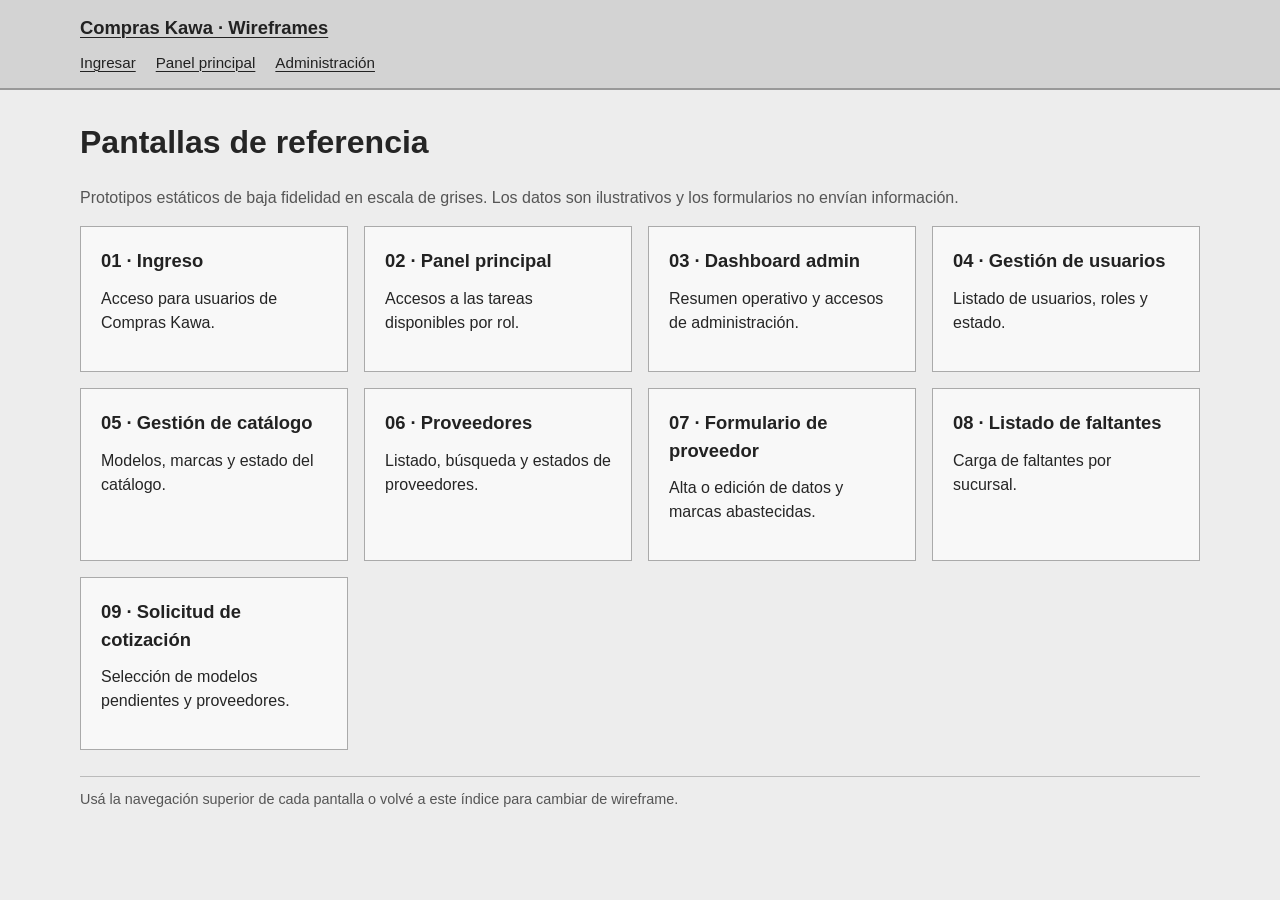
<file: docs/wireframes/index.html>
<!doctype html>
<html lang="es">
<head>
  <meta charset="utf-8">
  <meta name="viewport" content="width=device-width, initial-scale=1">
  <title>Wireframes · Compras Kawa</title>
  <link rel="stylesheet" href="wireframes.css">
</head>
<body>
  <a class="skip-link" href="#contenido">Saltar al contenido</a>
  <header class="topbar">
    <a class="brand" href="index.html">Compras Kawa · Wireframes</a>
    <nav aria-label="Navegación principal"><a href="login.html">Ingresar</a><a href="panel.html">Panel principal</a><a href="admin-dashboard.html">Administración</a></nav>
  </header>
  <main class="container" id="contenido">
    <h1>Pantallas de referencia</h1>
    <p class="muted">Prototipos estáticos de baja fidelidad en escala de grises. Los datos son ilustrativos y los formularios no envían información.</p>
    <div class="card-grid">
      <article class="card"><h2><a href="login.html">01 · Ingreso</a></h2><p>Acceso para usuarios de Compras Kawa.</p></article>
      <article class="card"><h2><a href="panel.html">02 · Panel principal</a></h2><p>Accesos a las tareas disponibles por rol.</p></article>
      <article class="card"><h2><a href="admin-dashboard.html">03 · Dashboard admin</a></h2><p>Resumen operativo y accesos de administración.</p></article>
      <article class="card"><h2><a href="usuarios.html">04 · Gestión de usuarios</a></h2><p>Listado de usuarios, roles y estado.</p></article>
      <article class="card"><h2><a href="catalogo.html">05 · Gestión de catálogo</a></h2><p>Modelos, marcas y estado del catálogo.</p></article>
      <article class="card"><h2><a href="proveedores.html">06 · Proveedores</a></h2><p>Listado, búsqueda y estados de proveedores.</p></article>
      <article class="card"><h2><a href="proveedor-formulario.html">07 · Formulario de proveedor</a></h2><p>Alta o edición de datos y marcas abastecidas.</p></article>
      <article class="card"><h2><a href="faltantes-formulario.html">08 · Listado de faltantes</a></h2><p>Carga de faltantes por sucursal.</p></article>
      <article class="card"><h2><a href="solicitud-cotizacion.html">09 · Solicitud de cotización</a></h2><p>Selección de modelos pendientes y proveedores.</p></article>
    </div>
    <p class="footer-note">Usá la navegación superior de cada pantalla o volvé a este índice para cambiar de wireframe.</p>
  </main>
</body>
</html>
</file>
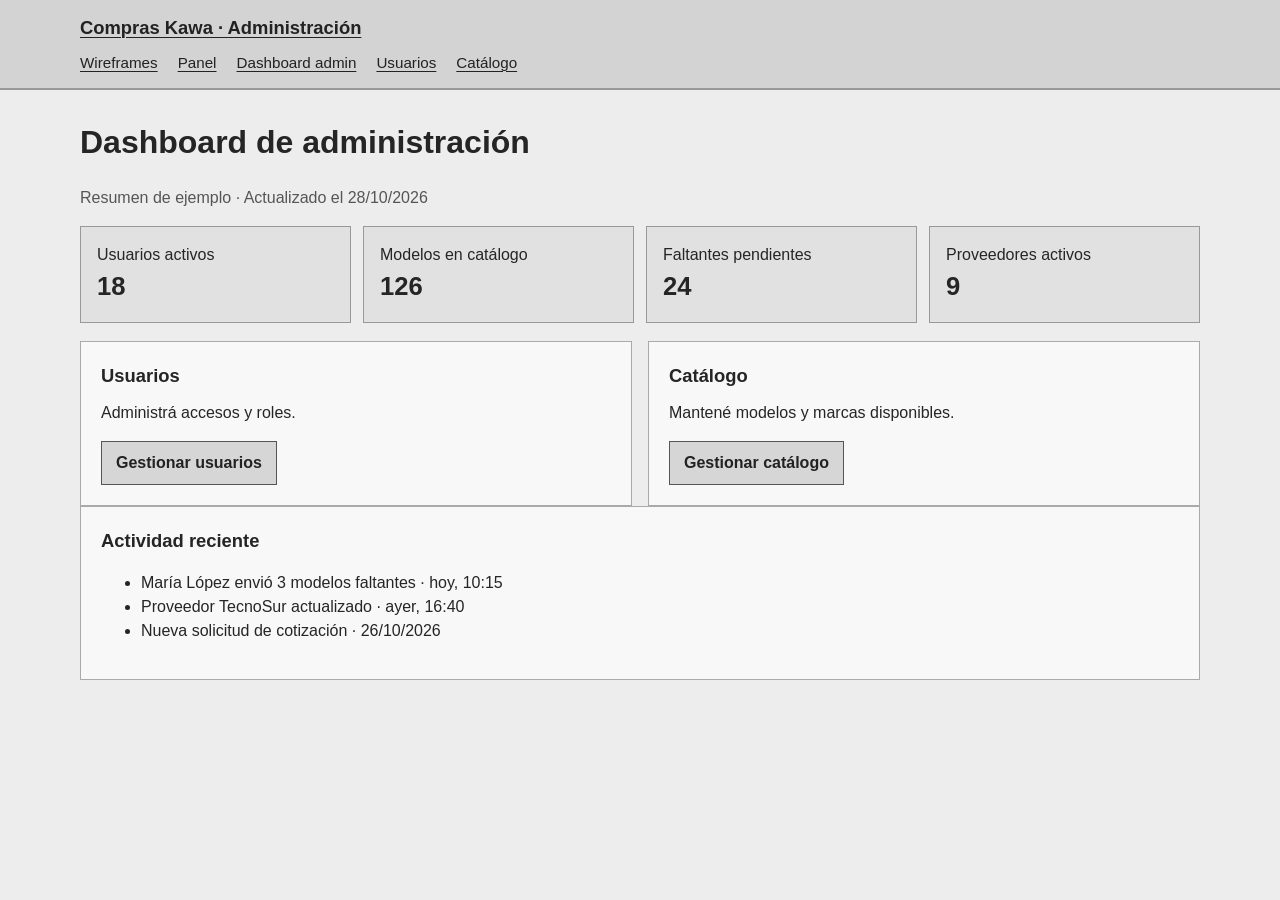
<file: docs/wireframes/admin-dashboard.html>
<!doctype html>
<html lang="es">
<head>
  <meta charset="utf-8">
  <meta name="viewport" content="width=device-width, initial-scale=1">
  <title>Dashboard de administración · Compras Kawa</title>
  <link rel="stylesheet" href="wireframes.css">
</head>
<body>
  <a class="skip-link" href="#contenido">Saltar al contenido</a>
  <header class="topbar"><a class="brand" href="index.html">Compras Kawa · Administración</a><nav aria-label="Navegación principal"><a href="index.html">Wireframes</a><a href="panel.html">Panel</a><a href="admin-dashboard.html" aria-current="page">Dashboard admin</a><a href="usuarios.html">Usuarios</a><a href="catalogo.html">Catálogo</a></nav></header>
  <main class="container" id="contenido">
    <h1>Dashboard de administración</h1>
    <p class="muted">Resumen de ejemplo · Actualizado el 28/10/2026</p>
    <section class="metrics" aria-label="Indicadores">
      <div class="metric"><span>Usuarios activos</span><strong>18</strong></div>
      <div class="metric"><span>Modelos en catálogo</span><strong>126</strong></div>
      <div class="metric"><span>Faltantes pendientes</span><strong>24</strong></div>
      <div class="metric"><span>Proveedores activos</span><strong>9</strong></div>
    </section>
    <div class="card-grid">
      <section class="card"><h2>Usuarios</h2><p>Administrá accesos y roles.</p><a class="button" href="usuarios.html">Gestionar usuarios</a></section>
      <section class="card"><h2>Catálogo</h2><p>Mantené modelos y marcas disponibles.</p><a class="button" href="catalogo.html">Gestionar catálogo</a></section>
    </div>
    <section class="panel"><h2>Actividad reciente</h2><ul><li>María López envió 3 modelos faltantes · hoy, 10:15</li><li>Proveedor TecnoSur actualizado · ayer, 16:40</li><li>Nueva solicitud de cotización · 26/10/2026</li></ul></section>
  </main>
</body>
</html>
</file>
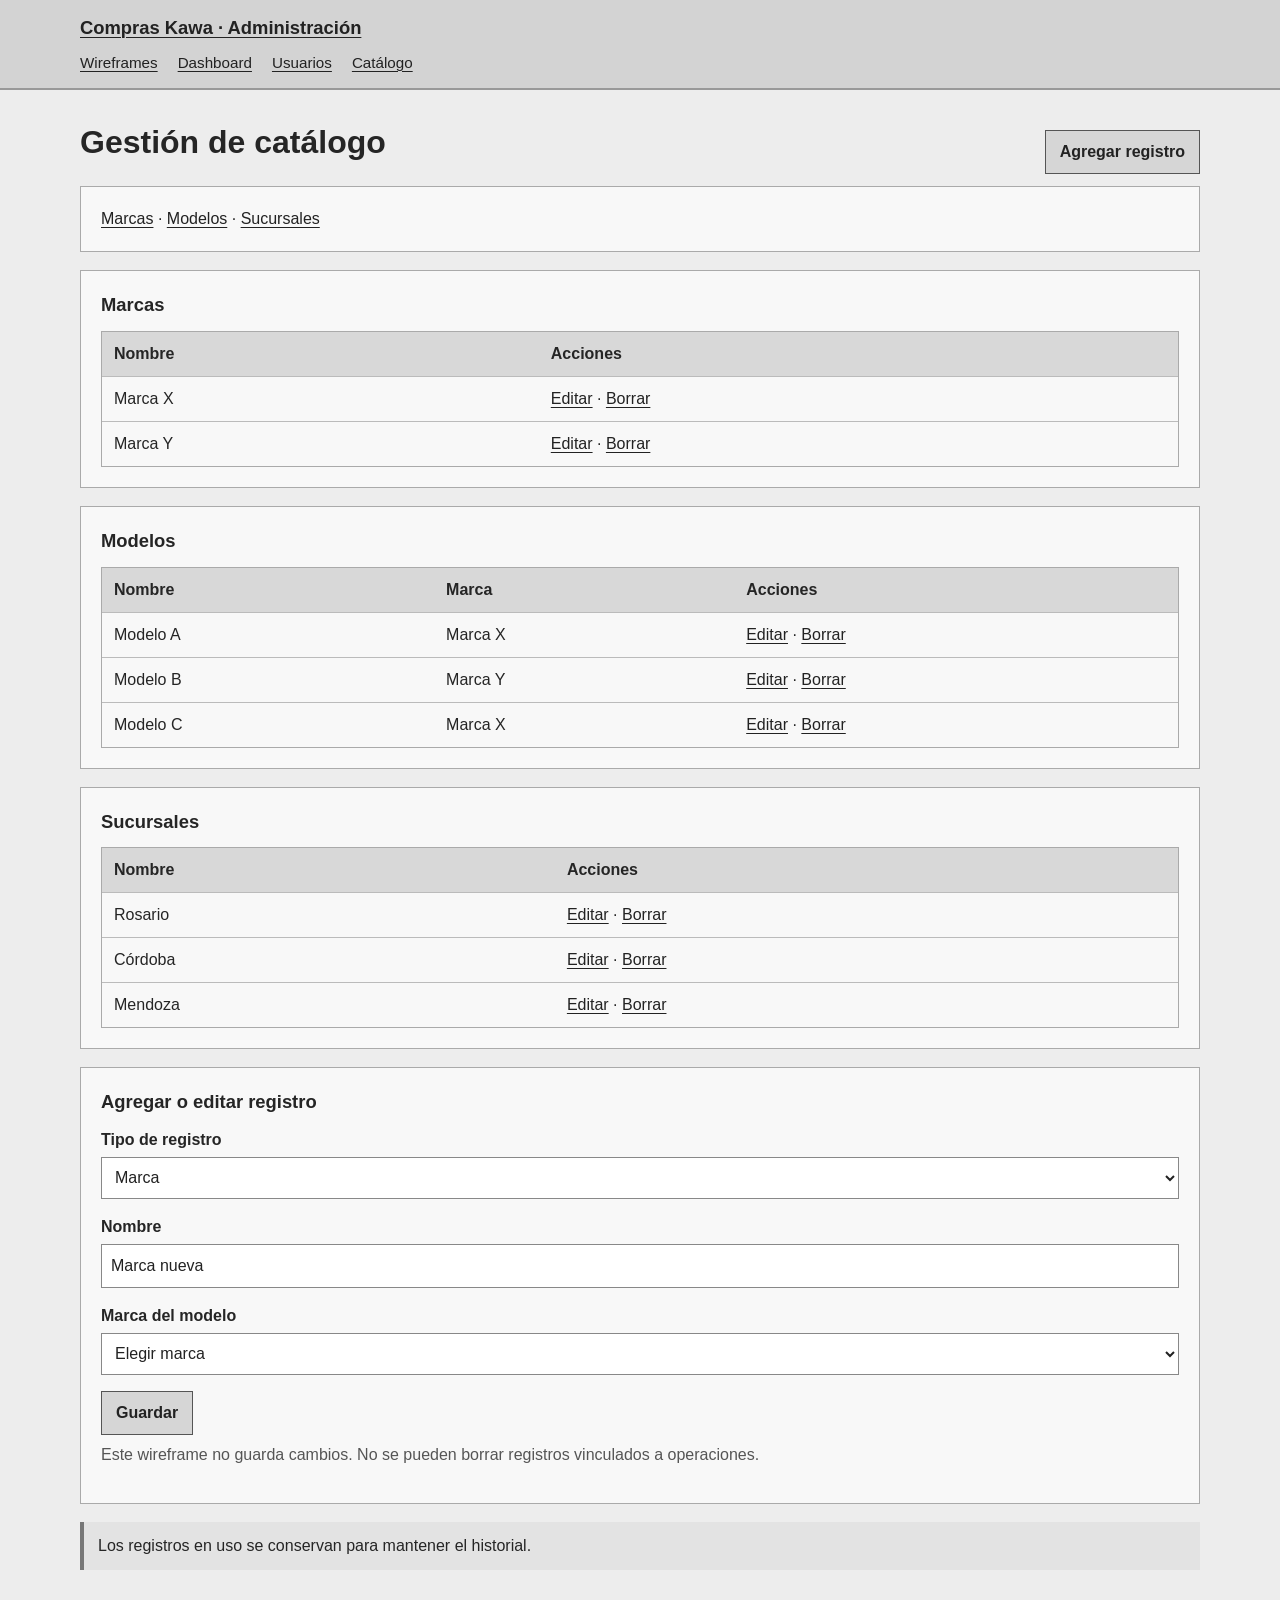
<file: docs/wireframes/catalogo.html>
<!doctype html>
<html lang="es">
<head>
  <meta charset="utf-8">
  <meta name="viewport" content="width=device-width, initial-scale=1">
  <title>Gestión de catálogo · Compras Kawa</title>
  <link rel="stylesheet" href="wireframes.css">
</head>
<body>
  <a class="skip-link" href="#contenido">Saltar al contenido</a>
  <header class="topbar"><a class="brand" href="index.html">Compras Kawa · Administración</a><nav aria-label="Navegación principal"><a href="index.html">Wireframes</a><a href="admin-dashboard.html">Dashboard</a><a href="usuarios.html">Usuarios</a><a href="catalogo.html" aria-current="page">Catálogo</a></nav></header>
  <main class="container" id="contenido">
    <div class="page-heading"><h1>Gestión de catálogo</h1><a class="button" href="#nuevo">Agregar registro</a></div>
    <nav class="panel" aria-label="Secciones del catálogo">
      <a href="#marcas">Marcas</a> · <a href="#modelos">Modelos</a> · <a href="#sucursales">Sucursales</a>
    </nav>
    <section class="panel" id="marcas">
      <h2>Marcas</h2>
      <div class="table-wrap"><table><thead><tr><th>Nombre</th><th>Acciones</th></tr></thead><tbody>
        <tr><td>Marca X</td><td><a href="#nuevo">Editar</a> · <a href="#uso">Borrar</a></td></tr>
        <tr><td>Marca Y</td><td><a href="#nuevo">Editar</a> · <a href="#uso">Borrar</a></td></tr>
      </tbody></table></div>
    </section>
    <section class="panel" id="modelos">
      <h2>Modelos</h2>
      <div class="table-wrap"><table><thead><tr><th>Nombre</th><th>Marca</th><th>Acciones</th></tr></thead><tbody>
        <tr><td>Modelo A</td><td>Marca X</td><td><a href="#nuevo">Editar</a> · <a href="#uso">Borrar</a></td></tr>
        <tr><td>Modelo B</td><td>Marca Y</td><td><a href="#nuevo">Editar</a> · <a href="#uso">Borrar</a></td></tr>
        <tr><td>Modelo C</td><td>Marca X</td><td><a href="#nuevo">Editar</a> · <a href="#uso">Borrar</a></td></tr>
      </tbody></table></div>
    </section>
    <section class="panel" id="sucursales">
      <h2>Sucursales</h2>
      <div class="table-wrap"><table><thead><tr><th>Nombre</th><th>Acciones</th></tr></thead><tbody>
        <tr><td>Rosario</td><td><a href="#nuevo">Editar</a> · <a href="#uso">Borrar</a></td></tr>
        <tr><td>Córdoba</td><td><a href="#nuevo">Editar</a> · <a href="#uso">Borrar</a></td></tr>
        <tr><td>Mendoza</td><td><a href="#nuevo">Editar</a> · <a href="#uso">Borrar</a></td></tr>
      </tbody></table></div>
    </section>
    <section class="card" id="nuevo">
      <h2>Agregar o editar registro</h2>
      <div class="field"><label for="tipo">Tipo de registro</label><select id="tipo"><option>Marca</option><option>Modelo</option><option>Sucursal</option></select></div>
      <div class="field"><label for="nombre">Nombre</label><input id="nombre" value="Marca nueva"></div>
      <div class="field"><label for="marca">Marca del modelo</label><select id="marca"><option>Elegir marca</option><option>Marca X</option><option>Marca Y</option></select></div>
      <button type="button">Guardar</button>
      <p class="muted">Este wireframe no guarda cambios. No se pueden borrar registros vinculados a operaciones.</p>
    </section>
    <p class="notice" id="uso">Los registros en uso se conservan para mantener el historial.</p>
  </main>
</body>
</html>
</file>
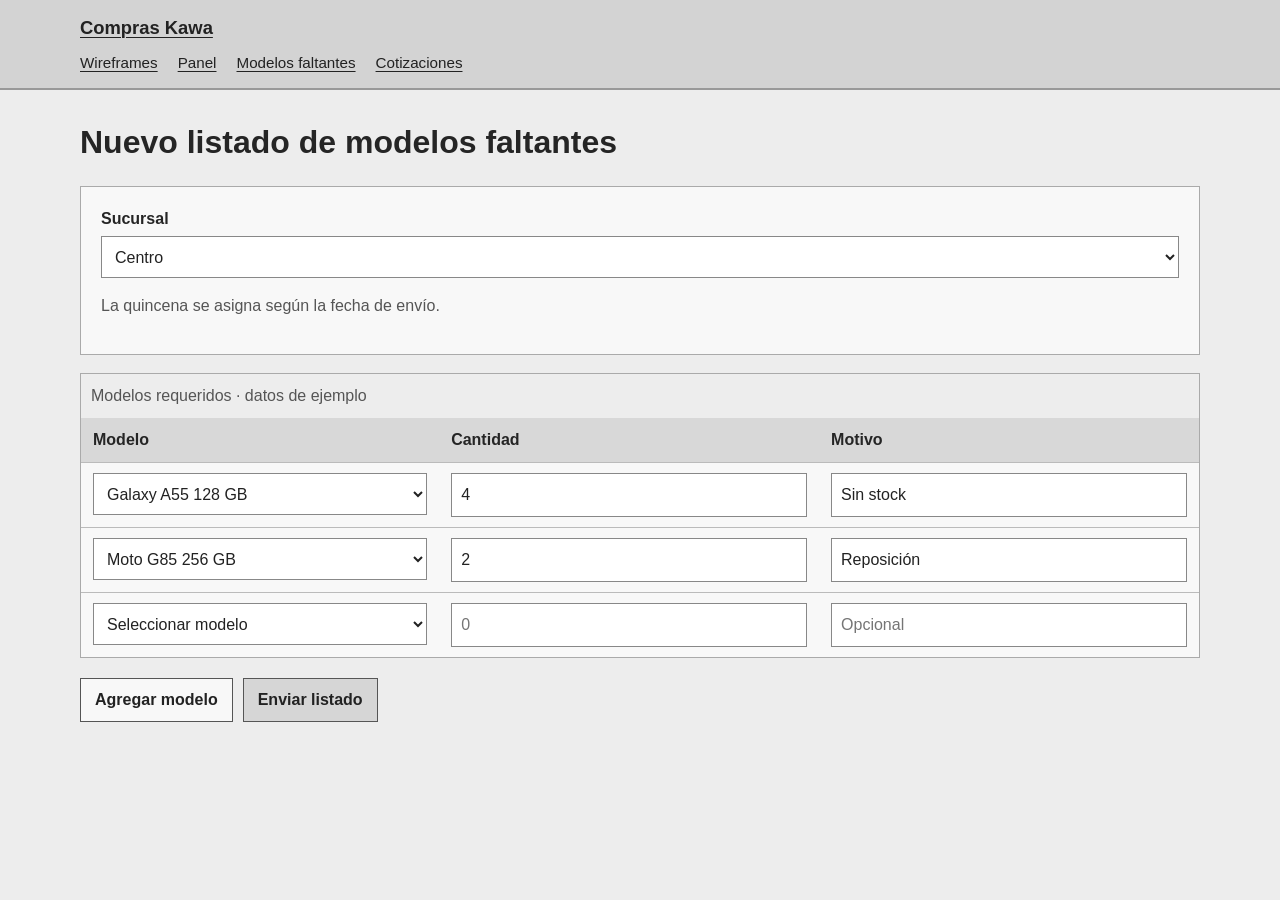
<file: docs/wireframes/faltantes-formulario.html>
<!doctype html>
<html lang="es">
<head>
  <meta charset="utf-8">
  <meta name="viewport" content="width=device-width, initial-scale=1">
  <title>Nuevo listado de faltantes · Compras Kawa</title>
  <link rel="stylesheet" href="wireframes.css">
</head>
<body>
  <a class="skip-link" href="#contenido">Saltar al contenido</a>
  <header class="topbar"><a class="brand" href="index.html">Compras Kawa</a><nav aria-label="Navegación principal"><a href="index.html">Wireframes</a><a href="panel.html">Panel</a><a href="faltantes-formulario.html" aria-current="page">Modelos faltantes</a><a href="solicitud-cotizacion.html">Cotizaciones</a></nav></header>
  <main class="container" id="contenido">
    <h1>Nuevo listado de modelos faltantes</h1>
    <form action="panel.html" method="get">
      <section class="card"><div class="field"><label for="sucursal">Sucursal</label><select id="sucursal" name="sucursal"><option>Centro</option><option>Norte</option><option>Sur</option></select></div><p class="muted">La quincena se asigna según la fecha de envío.</p></section>
      <div class="table-wrap">
        <table><caption class="muted" style="text-align:left;padding:10px">Modelos requeridos · datos de ejemplo</caption><thead><tr><th>Modelo</th><th>Cantidad</th><th>Motivo</th></tr></thead>
          <tbody>
            <tr><td><label class="sr-only" for="modelo1">Modelo de la primera fila</label><select id="modelo1"><option>Galaxy A55 128 GB</option><option>Moto G85 256 GB</option><option>Redmi Note 13 256 GB</option></select></td><td><label class="sr-only" for="cantidad1">Cantidad para Galaxy A55</label><input id="cantidad1" type="number" min="1" value="4"></td><td><label class="sr-only" for="motivo1">Motivo para Galaxy A55</label><input id="motivo1" value="Sin stock"></td></tr>
            <tr><td><label class="sr-only" for="modelo2">Modelo de la segunda fila</label><select id="modelo2"><option>Moto G85 256 GB</option><option>Galaxy A55 128 GB</option><option>Redmi Note 13 256 GB</option></select></td><td><label class="sr-only" for="cantidad2">Cantidad para Moto G85</label><input id="cantidad2" type="number" min="1" value="2"></td><td><label class="sr-only" for="motivo2">Motivo para Moto G85</label><input id="motivo2" value="Reposición"></td></tr>
            <tr><td><label class="sr-only" for="modelo3">Modelo de la tercera fila</label><select id="modelo3"><option>Seleccionar modelo</option><option>Redmi Note 13 256 GB</option></select></td><td><label class="sr-only" for="cantidad3">Cantidad</label><input id="cantidad3" type="number" min="1" placeholder="0"></td><td><label class="sr-only" for="motivo3">Motivo</label><input id="motivo3" placeholder="Opcional"></td></tr>
          </tbody>
        </table>
      </div>
      <div class="actions"><button type="button" class="secondary">Agregar modelo</button><button type="submit">Enviar listado</button></div>
    </form>
  </main>
</body>
</html>
</file>
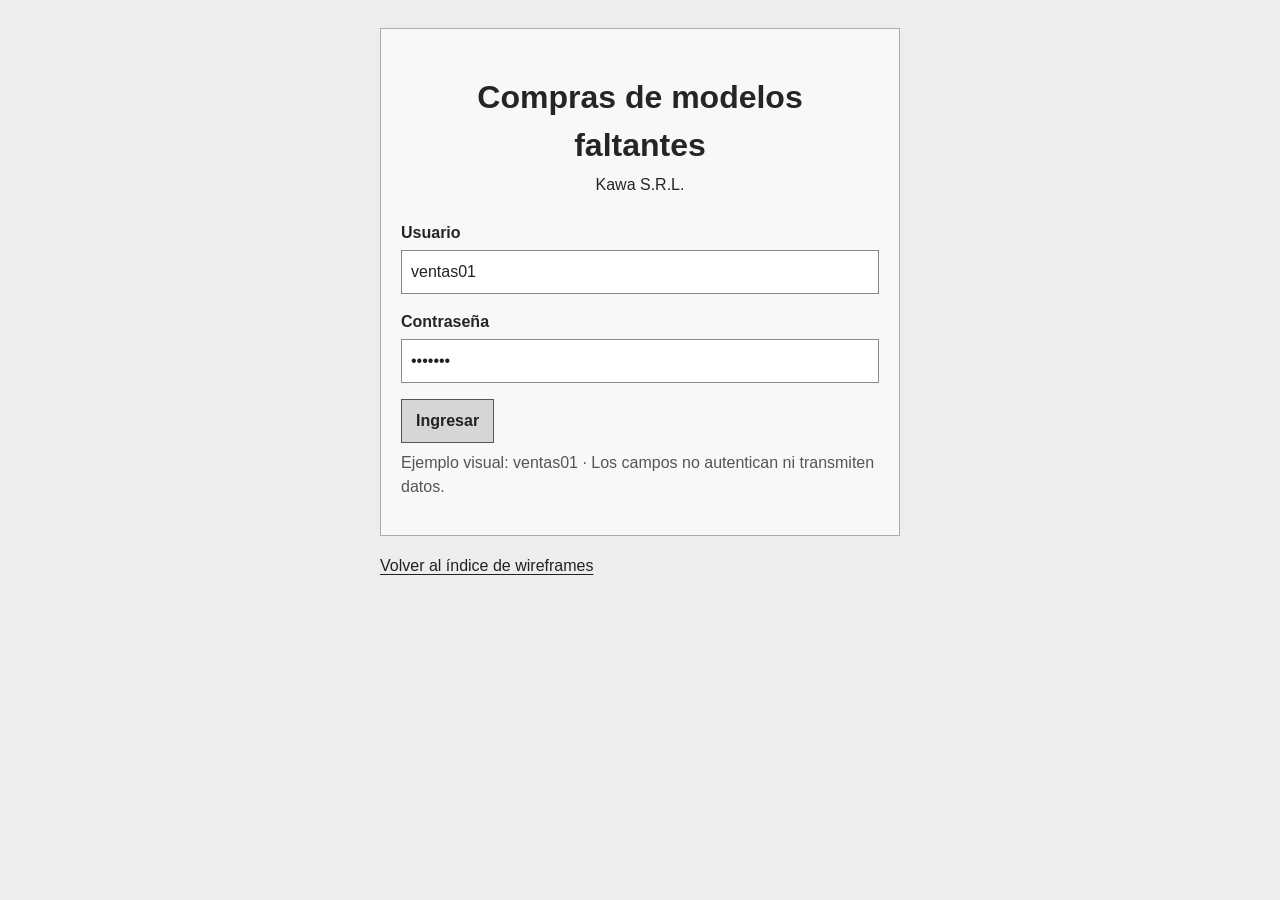
<file: docs/wireframes/login.html>
<!doctype html>
<html lang="es">
<head>
  <meta charset="utf-8">
  <meta name="viewport" content="width=device-width, initial-scale=1">
  <title>Ingresar · Compras Kawa</title>
  <link rel="stylesheet" href="wireframes.css">
</head>
<body>
  <a class="skip-link" href="#contenido">Saltar al contenido</a>
  <main class="container narrow" id="contenido">
    <section class="card">
      <div class="login-mark"><h1>Compras de modelos faltantes</h1><p>Kawa S.R.L.</p></div>
      <form action="panel.html" method="get">
        <div class="field"><label for="usuario">Usuario</label><input id="usuario" name="usuario" autocomplete="username" value="ventas01" required></div>
        <div class="field"><label for="contrasena">Contraseña</label><input id="contrasena" name="contrasena" type="password" autocomplete="current-password" value="ejemplo" required></div>
        <button type="submit">Ingresar</button>
      </form>
      <p class="muted">Ejemplo visual: ventas01 · Los campos no autentican ni transmiten datos.</p>
    </section>
    <p><a href="index.html">Volver al índice de wireframes</a></p>
  </main>
</body>
</html>
</file>
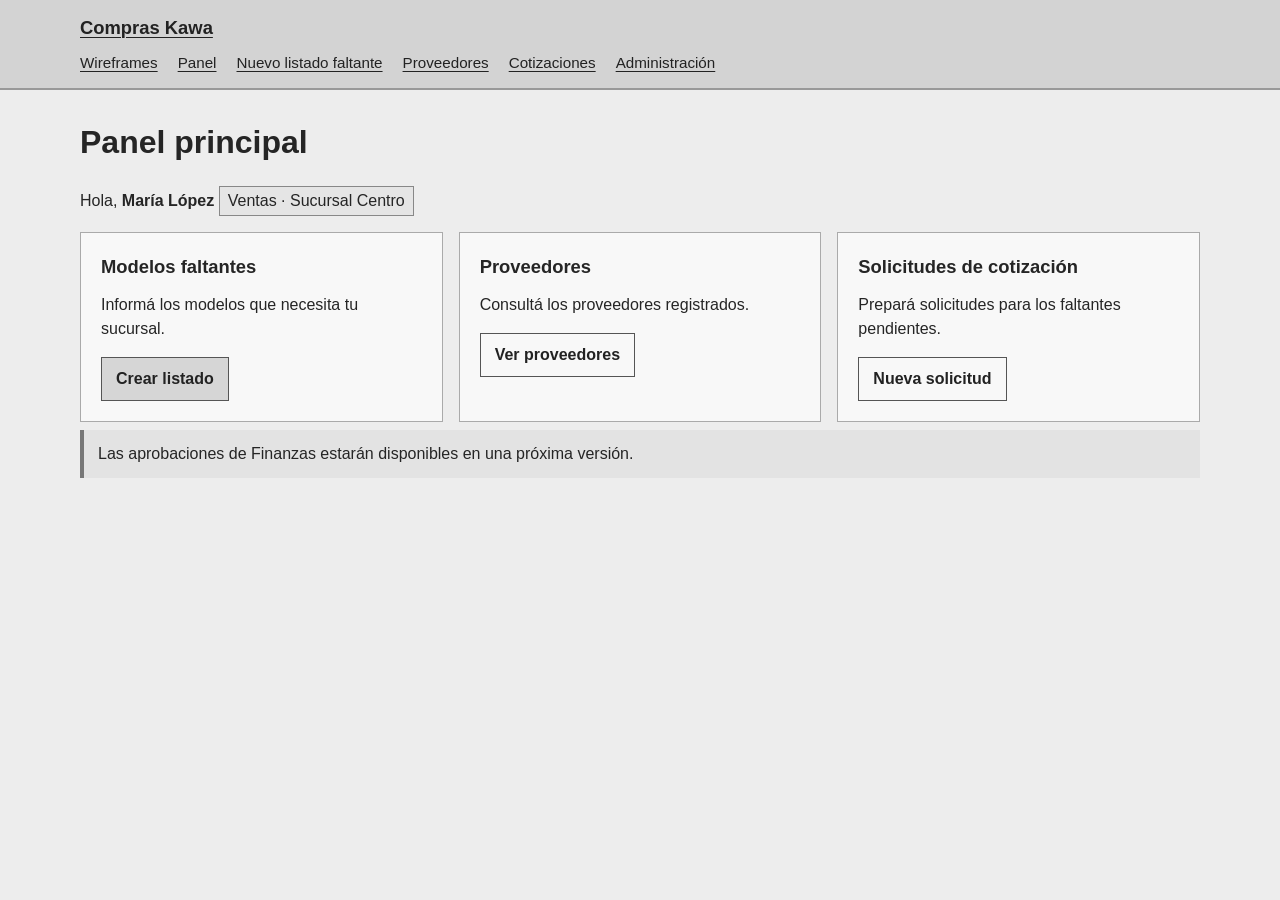
<file: docs/wireframes/panel.html>
<!doctype html>
<html lang="es">
<head>
  <meta charset="utf-8">
  <meta name="viewport" content="width=device-width, initial-scale=1">
  <title>Panel principal · Compras Kawa</title>
  <link rel="stylesheet" href="wireframes.css">
</head>
<body>
  <a class="skip-link" href="#contenido">Saltar al contenido</a>
  <header class="topbar"><a class="brand" href="index.html">Compras Kawa</a><nav aria-label="Navegación principal"><a href="index.html">Wireframes</a><a href="panel.html" aria-current="page">Panel</a><a href="faltantes-formulario.html">Nuevo listado faltante</a><a href="proveedores.html">Proveedores</a><a href="solicitud-cotizacion.html">Cotizaciones</a><a href="admin-dashboard.html">Administración</a></nav></header>
  <main class="container" id="contenido">
    <h1>Panel principal</h1>
    <p>Hola, <strong>María López</strong> <span class="tag">Ventas · Sucursal Centro</span></p>
    <div class="card-grid">
      <section class="card"><h2>Modelos faltantes</h2><p>Informá los modelos que necesita tu sucursal.</p><a class="button" href="faltantes-formulario.html">Crear listado</a></section>
      <section class="card"><h2>Proveedores</h2><p>Consultá los proveedores registrados.</p><a class="button secondary" href="proveedores.html">Ver proveedores</a></section>
      <section class="card"><h2>Solicitudes de cotización</h2><p>Prepará solicitudes para los faltantes pendientes.</p><a class="button secondary" href="solicitud-cotizacion.html">Nueva solicitud</a></section>
    </div>
    <p class="notice">Las aprobaciones de Finanzas estarán disponibles en una próxima versión.</p>
  </main>
</body>
</html>
</file>
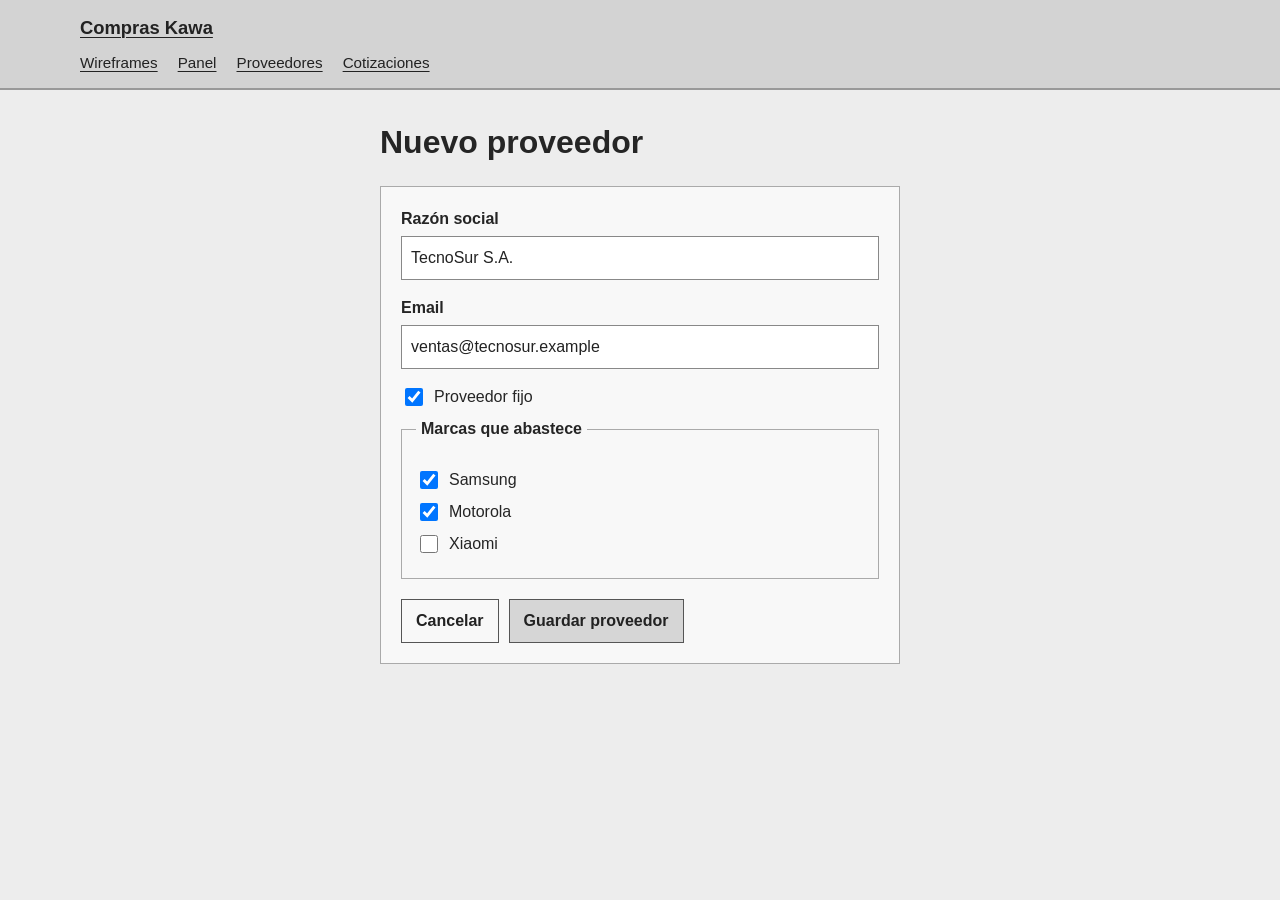
<file: docs/wireframes/proveedor-formulario.html>
<!doctype html>
<html lang="es">
<head>
  <meta charset="utf-8">
  <meta name="viewport" content="width=device-width, initial-scale=1">
  <title>Formulario de proveedor · Compras Kawa</title>
  <link rel="stylesheet" href="wireframes.css">
</head>
<body>
  <a class="skip-link" href="#contenido">Saltar al contenido</a>
  <header class="topbar"><a class="brand" href="index.html">Compras Kawa</a><nav aria-label="Navegación principal"><a href="index.html">Wireframes</a><a href="panel.html">Panel</a><a href="proveedores.html">Proveedores</a><a href="solicitud-cotizacion.html">Cotizaciones</a></nav></header>
  <main class="container narrow" id="contenido">
    <h1>Nuevo proveedor</h1>
    <form class="card" action="proveedores.html" method="get">
      <div class="field"><label for="razon-social">Razón social</label><input id="razon-social" name="razon-social" value="TecnoSur S.A." required></div>
      <div class="field"><label for="email">Email</label><input id="email" name="email" type="email" value="ventas@tecnosur.example" required></div>
      <div class="check"><input id="fijo" name="fijo" type="checkbox" checked><label for="fijo">Proveedor fijo</label></div>
      <fieldset><legend>Marcas que abastece</legend>
        <div class="check"><input id="samsung" type="checkbox" checked><label for="samsung">Samsung</label></div>
        <div class="check"><input id="motorola" type="checkbox" checked><label for="motorola">Motorola</label></div>
        <div class="check"><input id="xiaomi" type="checkbox"><label for="xiaomi">Xiaomi</label></div>
      </fieldset>
      <div class="actions"><a class="button secondary" href="proveedores.html">Cancelar</a><button type="submit">Guardar proveedor</button></div>
    </form>
  </main>
</body>
</html>
</file>
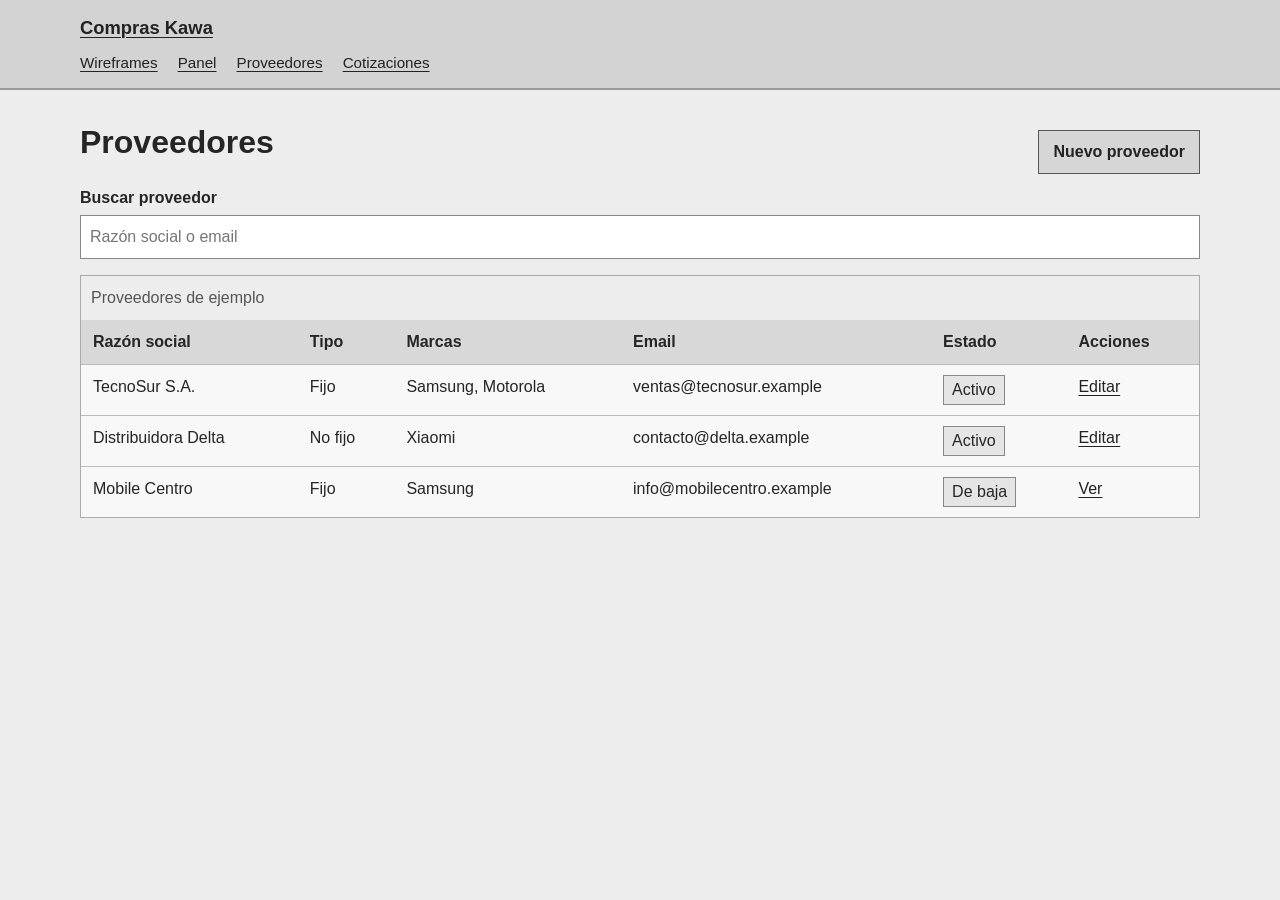
<file: docs/wireframes/proveedores.html>
<!doctype html>
<html lang="es">
<head>
  <meta charset="utf-8">
  <meta name="viewport" content="width=device-width, initial-scale=1">
  <title>Proveedores · Compras Kawa</title>
  <link rel="stylesheet" href="wireframes.css">
</head>
<body>
  <a class="skip-link" href="#contenido">Saltar al contenido</a>
  <header class="topbar"><a class="brand" href="index.html">Compras Kawa</a><nav aria-label="Navegación principal"><a href="index.html">Wireframes</a><a href="panel.html">Panel</a><a href="proveedores.html" aria-current="page">Proveedores</a><a href="solicitud-cotizacion.html">Cotizaciones</a></nav></header>
  <main class="container" id="contenido">
    <div class="page-heading"><h1>Proveedores</h1><a class="button" href="proveedor-formulario.html">Nuevo proveedor</a></div>
    <div class="field"><label for="buscar-proveedor">Buscar proveedor</label><input id="buscar-proveedor" type="search" placeholder="Razón social o email"></div>
    <div class="table-wrap">
      <table><caption class="muted" style="text-align:left;padding:10px">Proveedores de ejemplo</caption><thead><tr><th>Razón social</th><th>Tipo</th><th>Marcas</th><th>Email</th><th>Estado</th><th>Acciones</th></tr></thead>
        <tbody>
          <tr><td>TecnoSur S.A.</td><td>Fijo</td><td>Samsung, Motorola</td><td>ventas@tecnosur.example</td><td><span class="tag">Activo</span></td><td><a href="proveedor-formulario.html">Editar</a></td></tr>
          <tr><td>Distribuidora Delta</td><td>No fijo</td><td>Xiaomi</td><td>contacto@delta.example</td><td><span class="tag">Activo</span></td><td><a href="proveedor-formulario.html">Editar</a></td></tr>
          <tr><td>Mobile Centro</td><td>Fijo</td><td>Samsung</td><td>info@mobilecentro.example</td><td><span class="tag">De baja</span></td><td><a href="proveedor-formulario.html">Ver</a></td></tr>
        </tbody>
      </table>
    </div>
  </main>
</body>
</html>
</file>
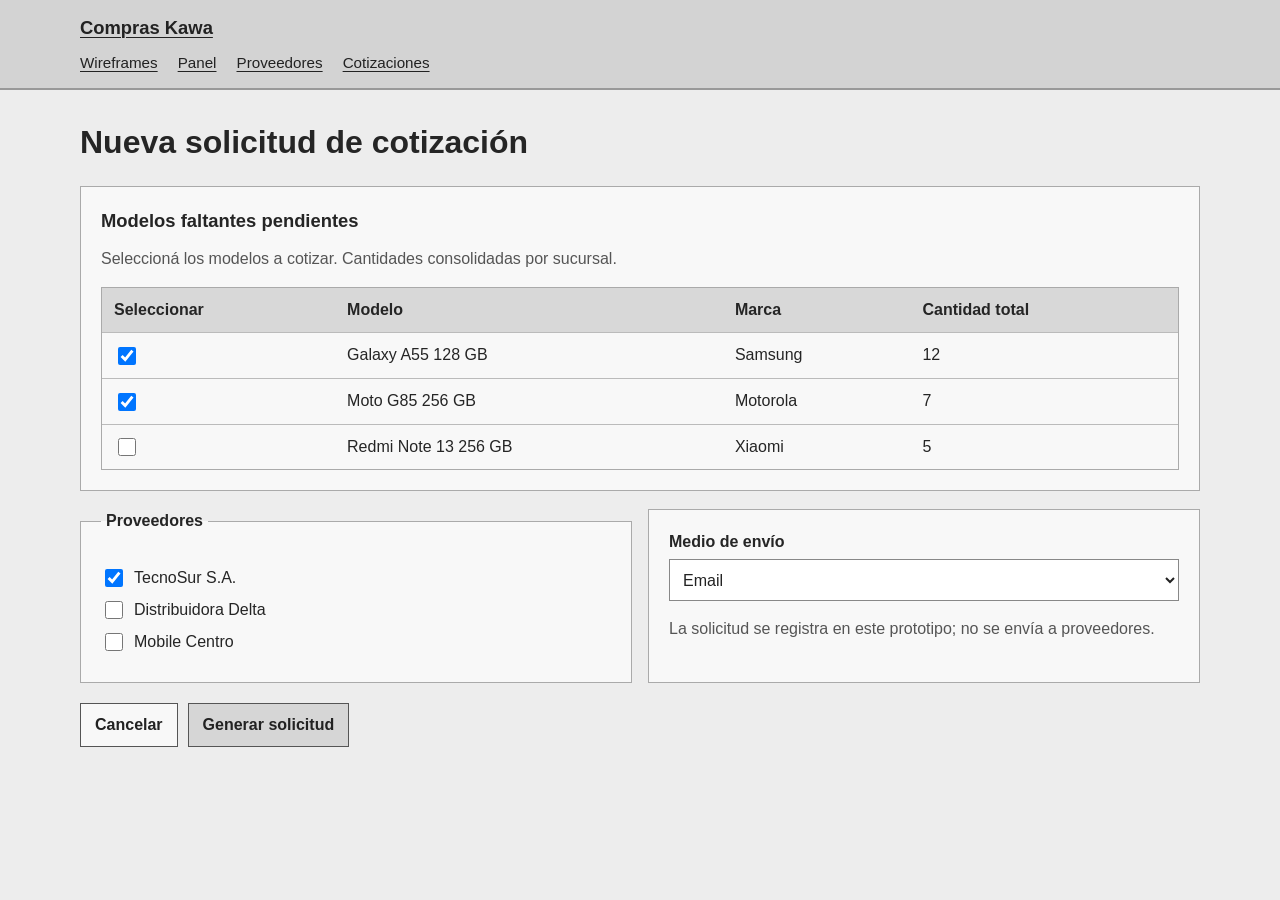
<file: docs/wireframes/solicitud-cotizacion.html>
<!doctype html>
<html lang="es">
<head>
  <meta charset="utf-8">
  <meta name="viewport" content="width=device-width, initial-scale=1">
  <title>Nueva solicitud de cotización · Compras Kawa</title>
  <link rel="stylesheet" href="wireframes.css">
</head>
<body>
  <a class="skip-link" href="#contenido">Saltar al contenido</a>
  <header class="topbar"><a class="brand" href="index.html">Compras Kawa</a><nav aria-label="Navegación principal"><a href="index.html">Wireframes</a><a href="panel.html">Panel</a><a href="proveedores.html">Proveedores</a><a href="solicitud-cotizacion.html" aria-current="page">Cotizaciones</a></nav></header>
  <main class="container" id="contenido">
    <h1>Nueva solicitud de cotización</h1>
    <form action="panel.html" method="get">
      <section class="card">
        <h2>Modelos faltantes pendientes</h2>
        <p class="muted">Seleccioná los modelos a cotizar. Cantidades consolidadas por sucursal.</p>
        <div class="table-wrap"><table><thead><tr><th>Seleccionar</th><th>Modelo</th><th>Marca</th><th>Cantidad total</th></tr></thead>
          <tbody>
            <tr><td><input id="item1" type="checkbox" checked><label class="sr-only" for="item1">Seleccionar Galaxy A55</label></td><td>Galaxy A55 128 GB</td><td>Samsung</td><td>12</td></tr>
            <tr><td><input id="item2" type="checkbox" checked><label class="sr-only" for="item2">Seleccionar Moto G85</label></td><td>Moto G85 256 GB</td><td>Motorola</td><td>7</td></tr>
            <tr><td><input id="item3" type="checkbox"><label class="sr-only" for="item3">Seleccionar Redmi Note 13</label></td><td>Redmi Note 13 256 GB</td><td>Xiaomi</td><td>5</td></tr>
          </tbody>
        </table></div>
      </section>
      <div class="card-grid">
        <fieldset class="card"><legend>Proveedores</legend>
          <div class="check"><input id="proveedor1" type="checkbox" checked><label for="proveedor1">TecnoSur S.A.</label></div>
          <div class="check"><input id="proveedor2" type="checkbox"><label for="proveedor2">Distribuidora Delta</label></div>
          <div class="check"><input id="proveedor3" type="checkbox"><label for="proveedor3">Mobile Centro</label></div>
        </fieldset>
        <section class="card"><div class="field"><label for="medio">Medio de envío</label><select id="medio"><option>Email</option><option>Portal de proveedor</option></select></div><p class="muted">La solicitud se registra en este prototipo; no se envía a proveedores.</p></section>
      </div>
      <div class="actions"><a class="button secondary" href="panel.html">Cancelar</a><button type="submit">Generar solicitud</button></div>
    </form>
  </main>
</body>
</html>
</file>
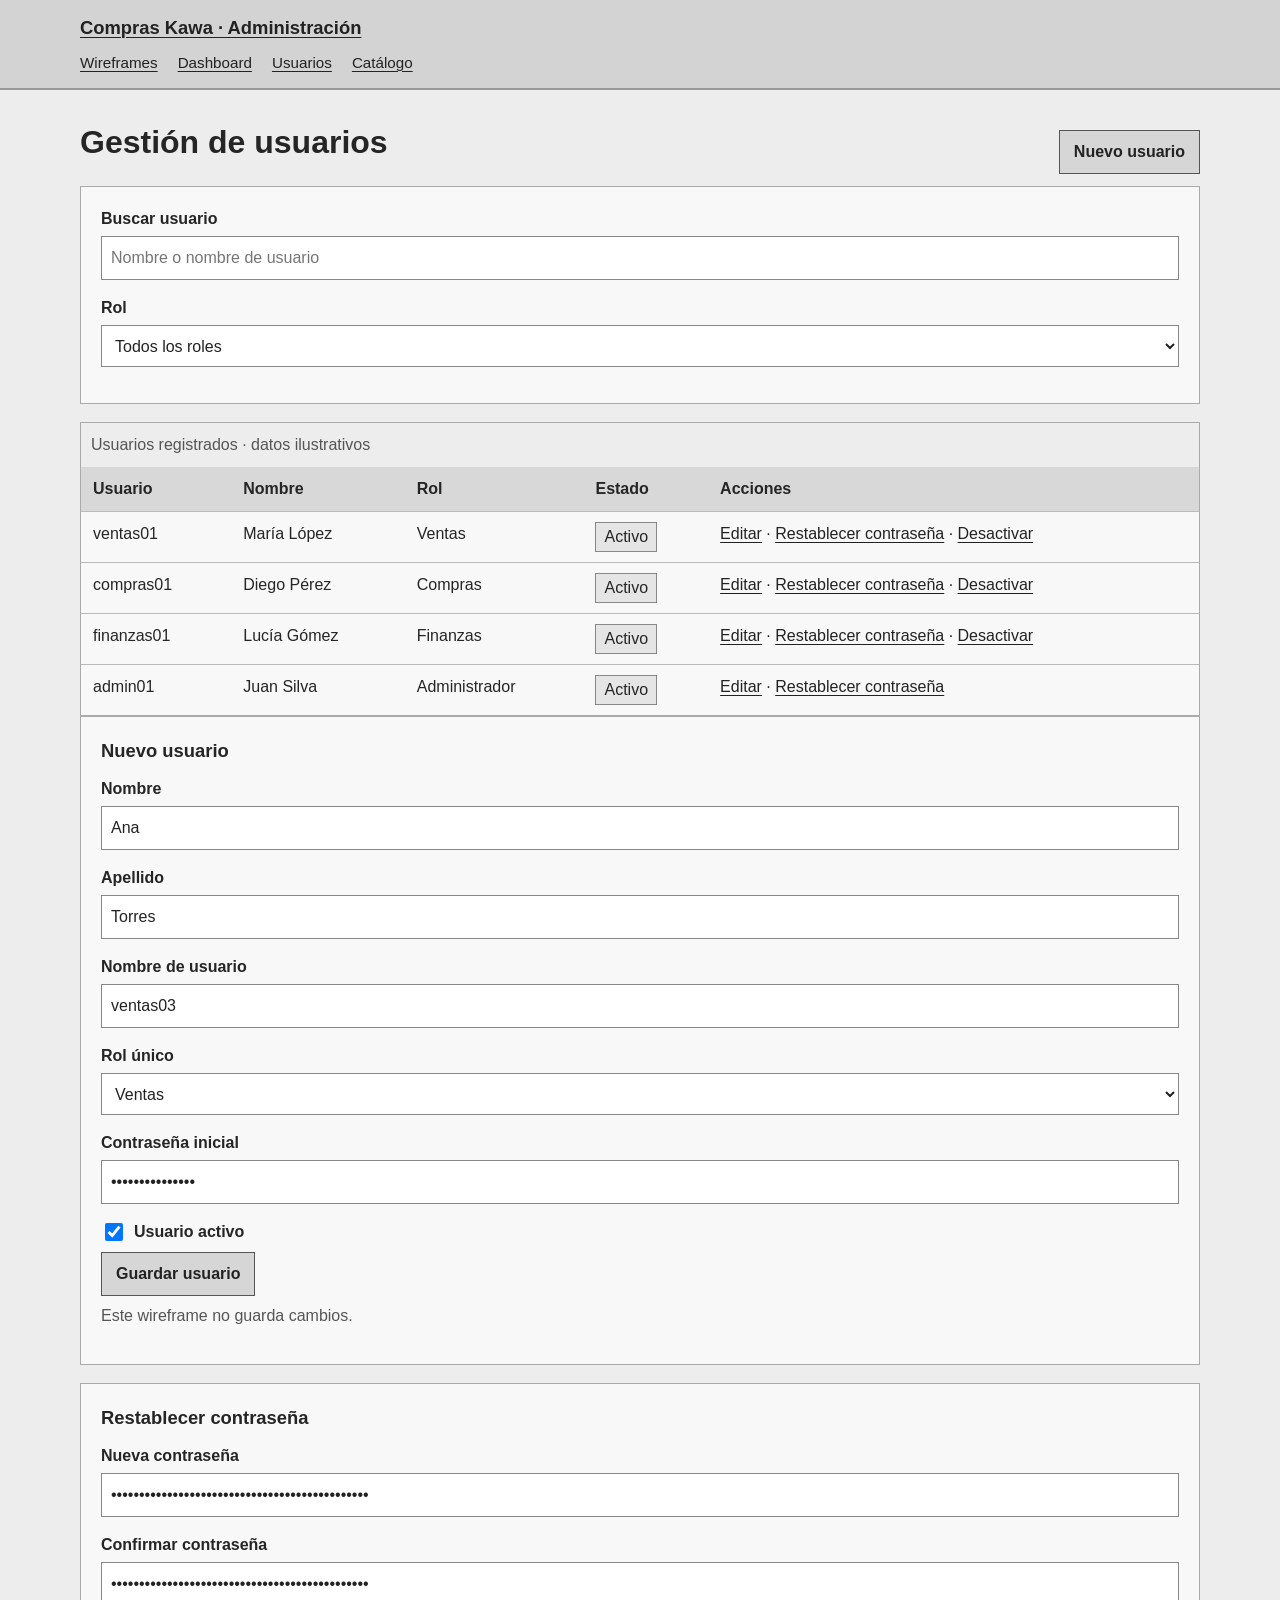
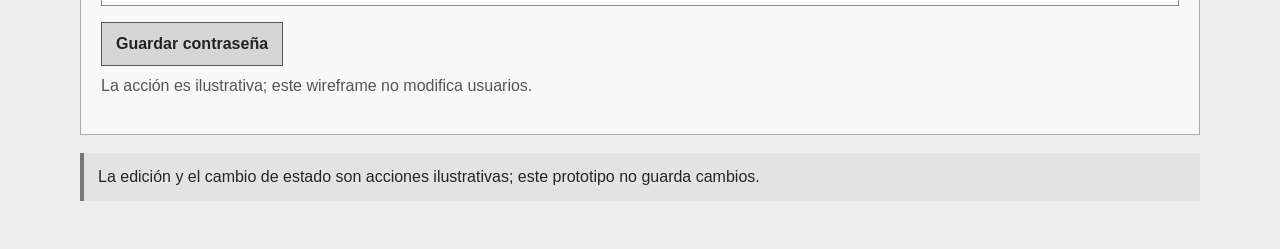
<file: docs/wireframes/usuarios.html>
<!doctype html>
<html lang="es">
<head>
  <meta charset="utf-8">
  <meta name="viewport" content="width=device-width, initial-scale=1">
  <title>Gestión de usuarios · Compras Kawa</title>
  <link rel="stylesheet" href="wireframes.css">
</head>
<body>
  <a class="skip-link" href="#contenido">Saltar al contenido</a>
  <header class="topbar"><a class="brand" href="index.html">Compras Kawa · Administración</a><nav aria-label="Navegación principal"><a href="index.html">Wireframes</a><a href="admin-dashboard.html">Dashboard</a><a href="usuarios.html" aria-current="page">Usuarios</a><a href="catalogo.html">Catálogo</a></nav></header>
  <main class="container" id="contenido">
    <div class="page-heading"><h1>Gestión de usuarios</h1><a class="button" href="#nuevo-usuario">Nuevo usuario</a></div>
    <section class="panel" aria-label="Filtros">
      <div class="field"><label for="buscar">Buscar usuario</label><input id="buscar" type="search" placeholder="Nombre o nombre de usuario"></div>
      <div class="field"><label for="rol">Rol</label><select id="rol"><option>Todos los roles</option><option>Ventas</option><option>Compras</option><option>Finanzas</option><option>Administración</option></select></div>
    </section>
    <div class="table-wrap">
      <table><caption class="muted" style="text-align:left;padding:10px">Usuarios registrados · datos ilustrativos</caption><thead><tr><th>Usuario</th><th>Nombre</th><th>Rol</th><th>Estado</th><th>Acciones</th></tr></thead>
        <tbody>
          <tr><td>ventas01</td><td>María López</td><td>Ventas</td><td><span class="tag">Activo</span></td><td><a href="#editar">Editar</a> · <a href="#contrasena">Restablecer contraseña</a> · <a href="#editar">Desactivar</a></td></tr>
          <tr><td>compras01</td><td>Diego Pérez</td><td>Compras</td><td><span class="tag">Activo</span></td><td><a href="#editar">Editar</a> · <a href="#contrasena">Restablecer contraseña</a> · <a href="#editar">Desactivar</a></td></tr>
          <tr><td>finanzas01</td><td>Lucía Gómez</td><td>Finanzas</td><td><span class="tag">Activo</span></td><td><a href="#editar">Editar</a> · <a href="#contrasena">Restablecer contraseña</a> · <a href="#editar">Desactivar</a></td></tr>
          <tr><td>admin01</td><td>Juan Silva</td><td>Administrador</td><td><span class="tag">Activo</span></td><td><a href="#editar">Editar</a> · <a href="#contrasena">Restablecer contraseña</a></td></tr>
        </tbody>
      </table>
    </div>
    <section class="card" id="nuevo-usuario">
      <h2>Nuevo usuario</h2>
      <div class="field"><label for="nombre">Nombre</label><input id="nombre" value="Ana"></div>
      <div class="field"><label for="apellido">Apellido</label><input id="apellido" value="Torres"></div>
      <div class="field"><label for="nombre-usuario">Nombre de usuario</label><input id="nombre-usuario" value="ventas03"></div>
      <div class="field"><label for="rol-nuevo">Rol único</label><select id="rol-nuevo"><option>Ventas</option><option>Compras</option><option>Finanzas</option><option>Administrador</option></select></div>
      <div class="field"><label for="clave-inicial">Contraseña inicial</label><input id="clave-inicial" type="password" value="ClaveInicial123"></div>
      <label class="check"><input type="checkbox" checked> Usuario activo</label>
      <button type="button">Guardar usuario</button>
      <p class="muted">Este wireframe no guarda cambios.</p>
    </section>
    <section class="card" id="contrasena">
      <h2>Restablecer contraseña</h2>
      <div class="field"><label for="nueva-clave">Nueva contraseña</label><input id="nueva-clave" type="password" value="NuevaClave privada definida al crear la cuenta"></div>
      <div class="field"><label for="confirmar-clave">Confirmar contraseña</label><input id="confirmar-clave" type="password" value="NuevaClave privada definida al crear la cuenta"></div>
      <button type="button">Guardar contraseña</button>
      <p class="muted">La acción es ilustrativa; este wireframe no modifica usuarios.</p>
    </section>
    <p class="notice" id="editar">La edición y el cambio de estado son acciones ilustrativas; este prototipo no guarda cambios.</p>
  </main>
</body>
</html>
</file>
<file: docs/wireframes/wireframes.css>
:root {
  color-scheme: light;
  font-family: Arial, Helvetica, sans-serif;
  color: #252525;
  background: #ededed;
  font-synthesis: none;
  line-height: 1.5;
}

* { box-sizing: border-box; }

body {
  margin: 0;
  min-width: 320px;
  background: #ededed;
}

a { color: #222; text-decoration-thickness: 1px; text-underline-offset: 3px; }
a:hover { color: #555; }
a:focus-visible, button:focus-visible, input:focus-visible, select:focus-visible,
textarea:focus-visible { outline: 3px solid #555; outline-offset: 2px; }

.topbar {
  background: #d3d3d3;
  border-bottom: 2px solid #999;
  padding: 14px max(20px, calc((100% - 1120px) / 2));
}

.brand { display: block; font-size: 1.15rem; font-weight: 700; }
.topbar nav { display: flex; flex-wrap: wrap; gap: 8px 20px; margin-top: 10px; }
.topbar nav a { font-size: .95rem; }

.container { width: min(1120px, calc(100% - 32px)); margin: 28px auto 48px; }
.narrow { max-width: 520px; }
.page-heading { display: flex; align-items: center; justify-content: space-between; gap: 16px; }
h1 { margin: 0 0 20px; font-size: clamp(1.55rem, 3vw, 2rem); }
h2 { margin: 0 0 12px; font-size: 1.15rem; }
p { margin: 8px 0 16px; }
.muted { color: #555; }
.card, .panel {
  border: 1px solid #aaa;
  background: #f8f8f8;
  padding: 20px;
  margin: 0 0 18px;
}
.card-grid { display: grid; grid-template-columns: repeat(auto-fit, minmax(min(100%, 260px), 1fr)); gap: 16px; }
.card-grid .card { margin: 0; }
.card-grid h2 a { text-decoration: none; }
.button, button {
  display: inline-block;
  min-height: 40px;
  border: 1px solid #555;
  background: #d6d6d6;
  color: #222;
  padding: 9px 14px;
  font: inherit;
  font-weight: 700;
  text-decoration: none;
  cursor: pointer;
}
.button.secondary, button.secondary { background: #f8f8f8; }
.actions { display: flex; flex-wrap: wrap; gap: 10px; margin-top: 20px; }
.field { margin: 0 0 16px; }
label, legend { display: block; font-weight: 700; margin-bottom: 5px; }
input:not([type="checkbox"]), select, textarea {
  display: block;
  width: 100%;
  min-height: 42px;
  border: 1px solid #888;
  background: #fff;
  padding: 9px;
  color: #222;
  font: inherit;
}
textarea { min-height: 86px; resize: vertical; }
input[type="checkbox"] { width: 18px; height: 18px; vertical-align: middle; }
.check { display: flex; align-items: center; gap: 8px; margin: 8px 0; }
.check label { margin: 0; font-weight: 400; }
fieldset { min-width: 0; border: 1px solid #aaa; padding: 14px; margin: 0 0 16px; }
legend { padding: 0 5px; }
.table-wrap { overflow-x: auto; border: 1px solid #aaa; }
table { width: 100%; border-collapse: collapse; background: #f8f8f8; }
th, td { padding: 10px 12px; border-bottom: 1px solid #bbb; text-align: left; vertical-align: top; }
th { background: #d8d8d8; white-space: nowrap; }
tr:last-child td { border-bottom: 0; }
.tag { display: inline-block; padding: 2px 8px; border: 1px solid #888; background: #e5e5e5; }
.metrics { display: grid; grid-template-columns: repeat(auto-fit, minmax(150px, 1fr)); gap: 12px; margin-bottom: 18px; }
.metric { border: 1px solid #999; background: #e1e1e1; padding: 16px; }
.metric strong { display: block; font-size: 1.6rem; }
.notice { border-left: 4px solid #777; background: #e3e3e3; padding: 12px 14px; }
.sr-only { position: absolute; width: 1px; height: 1px; padding: 0; margin: -1px; overflow: hidden; clip: rect(0, 0, 0, 0); white-space: nowrap; border: 0; }
.skip-link { position: absolute; left: -9999px; top: 8px; padding: 10px; background: #fff; z-index: 1; }
.skip-link:focus { left: 8px; }
.login-mark { text-align: center; padding: 24px 12px 8px; }
.login-mark h1 { margin-bottom: 4px; }
.login-mark p { margin-top: 0; }
.footer-note { margin-top: 26px; padding-top: 12px; border-top: 1px solid #bbb; color: #555; font-size: .9rem; }

@media (max-width: 600px) {
  .topbar { padding: 12px 16px; }
  .topbar nav { gap: 8px 14px; }
  .container { width: calc(100% - 24px); margin-top: 20px; }
  .card, .panel { padding: 15px; }
  .page-heading { align-items: flex-start; flex-direction: column; gap: 0; }
  th, td { padding: 8px; }
}
</file>
